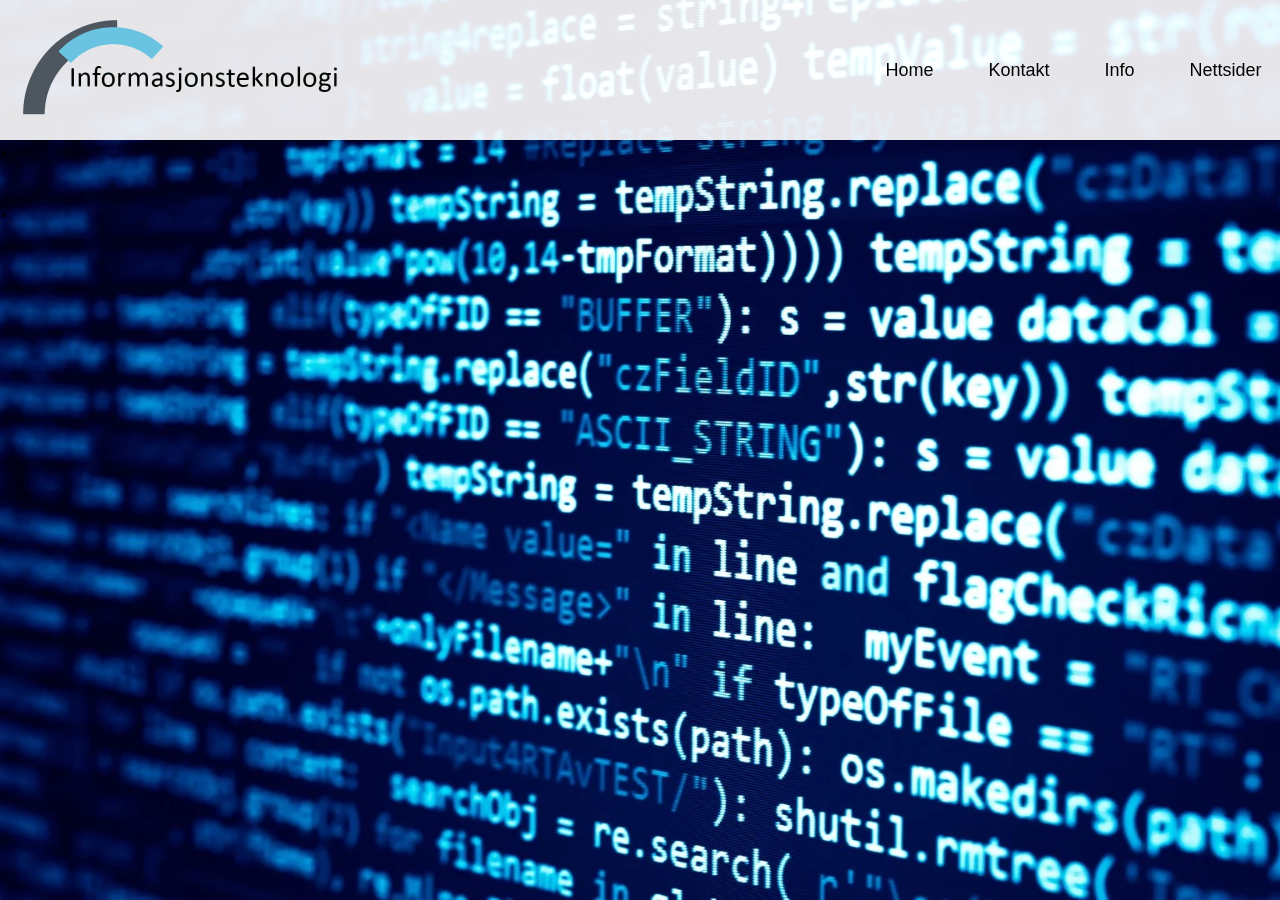
<file: index.html>
<!DOCTYPE html>
<html lang="en">
<head>
    <meta charset="UTF-8">
    <meta name="viewport" content="width=device-width, initial-scale=1.0">
    <link rel="stylesheet" href="web index.css">
    <link rel="stylesheet" href="web.js">
    <title>2IT1</title>
</head>
<body>
    
<div id="topp">
    <heder class="heder">
        <a href="#" class="your-class-name">
            <img src="it.png" alt="">
        </a>

        <nav class="navbar">
            <a href="index.html" class="#">Home</a>
            <a href="Kontakt.htm">Kontakt</a>
            <a href="Info.html">Info</a>
            <a href="ViktigeNettsider.htm">Nettsider</a>



            
        </nav>
    </heder>
</div>


<p>.</p>
<p>.</p>

<iframe width="600" height="400" 
        src="https://www.youtube.com/embed/Qq8caanBs7k?start=3" 
        title="YouTube video player" 
        frameborder="0" 
        allow="accelerometer; autoplay; clipboard-write; encrypted-media; gyroscope; picture-in-picture" 
        allowfullscreen>
</iframe>





</body>
</html>
</file>
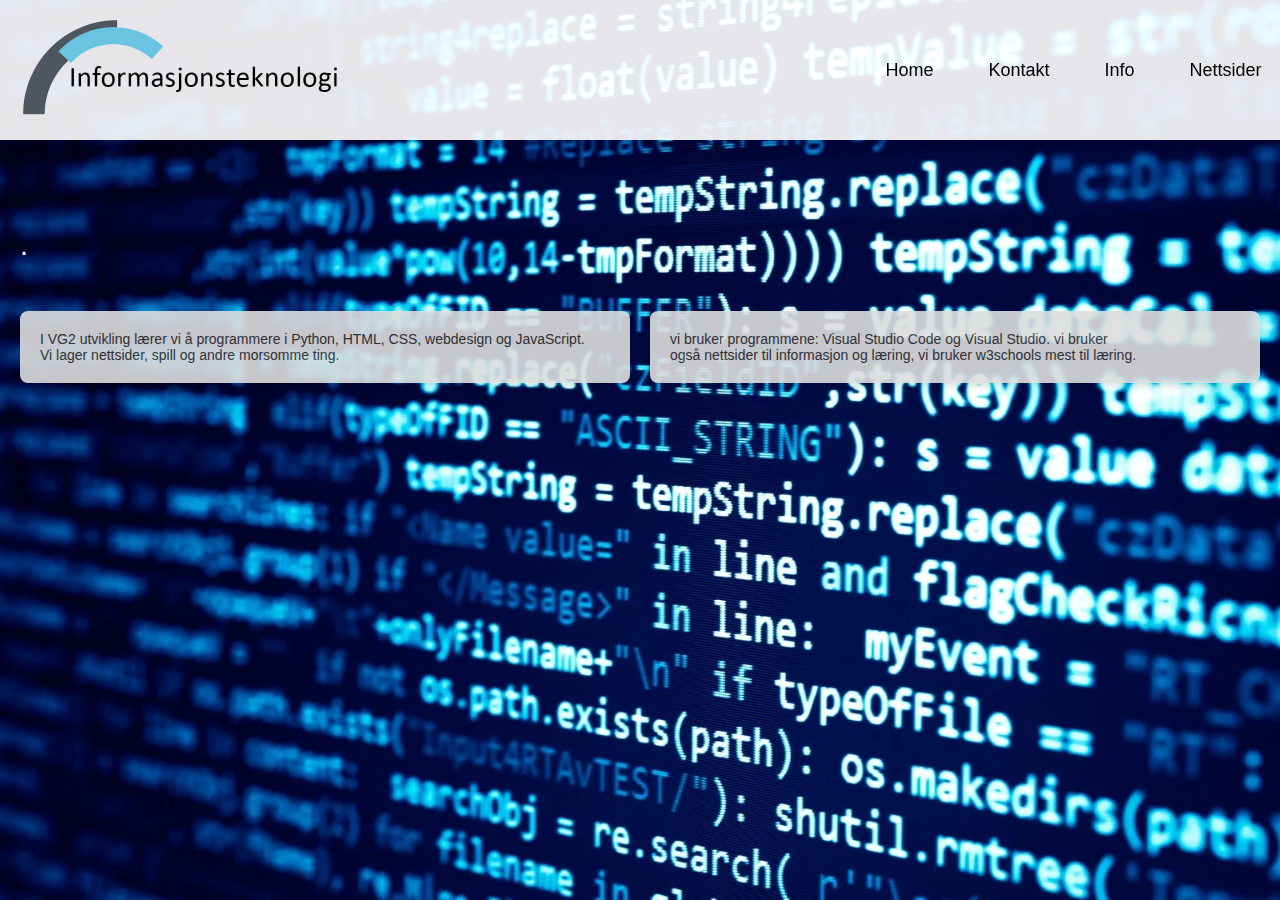
<file: Info.html>
<!DOCTYPE html>
<html lang="en">
<head>
    <meta charset="UTF-8">
    <meta name="viewport" content="width=device-width, initial-scale=1.0">
    <link rel="stylesheet" href="web.css">
    <link rel="stylesheet" href="web.js">
    <title>2IT1</title>
</head>
<body>
    
<div id="topp">
    <heder class="heder">
        <a href="index.html" class="your-class-name">
            <img src="it.png" alt="">
        </a>

        <nav class="navbar">
            <a href="index.html" class="#">Home</a>
            <a href="Kontakt.htm">Kontakt</a>
            <a href="Info.html">Info</a>
            <a href="ViktigeNettsider.htm">Nettsider</a>
        </nav>
    </heder>
</div>

<!-- Contact Cards Section -->
<div class="container">


<p>.<p/>

    


    
    <!-- Card 1 -->
    <div class="card">
        <div class="info">
            <p2>
                I VG2 utvikling lærer vi å programmere i Python, HTML, CSS, webdesign og JavaScript.<br>
                Vi lager nettsider, spill og andre morsomme ting.
            </p2>
        </div>
    </div>

<!-- Card 2 -->
    <div class="card">
        <div class="info">
            <p2>
                vi bruker programmene: Visual Studio Code og Visual Studio. vi bruker<br>
                også nettsider til informasjon og læring, vi bruker w3schools mest til læring.
            </p2>
        </div>
    </div>
    
</body>
</html>
</file>
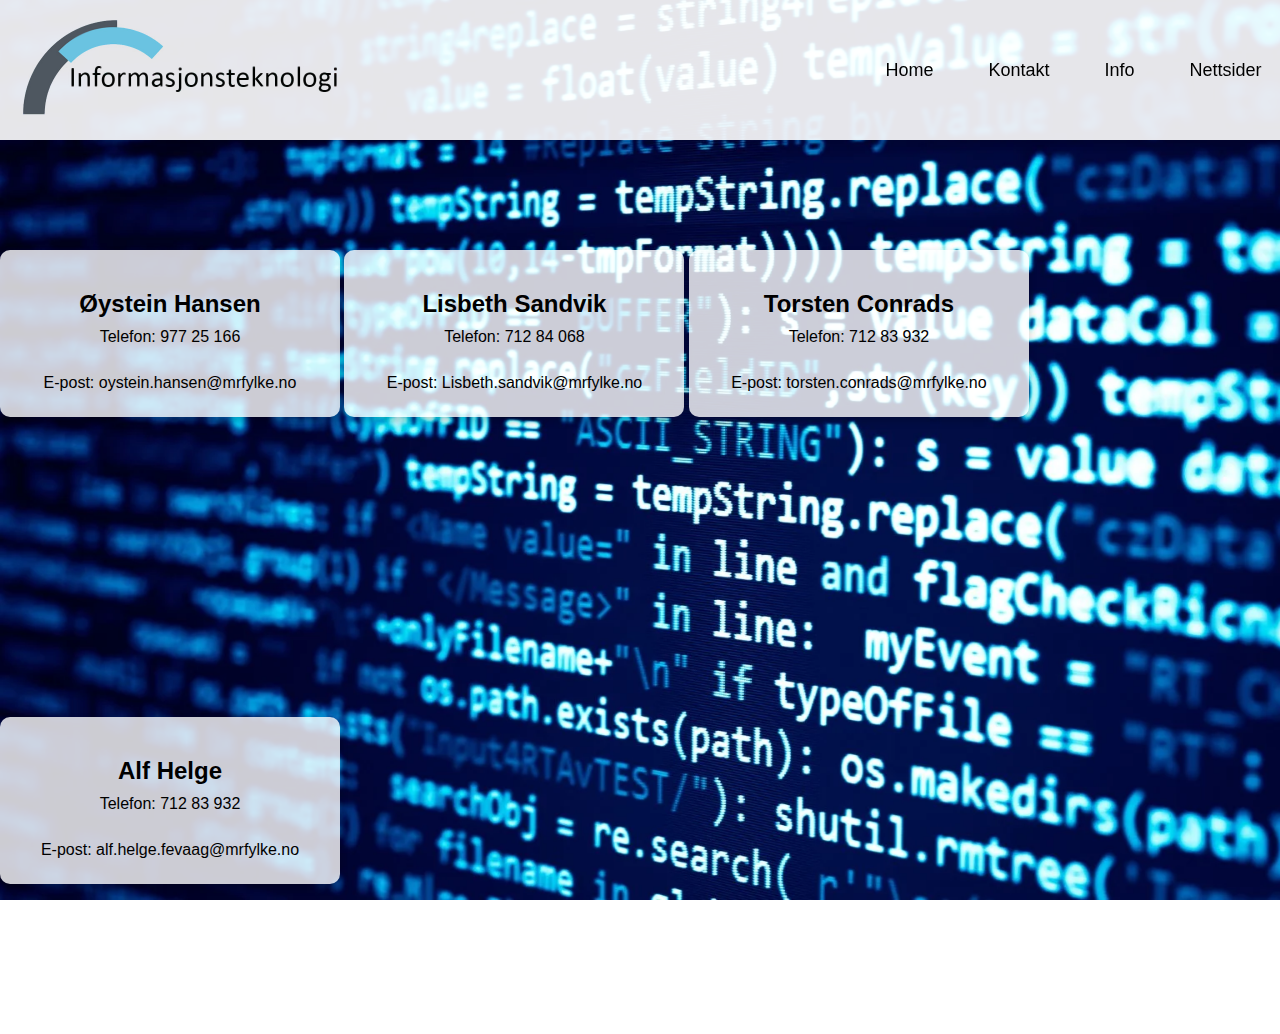
<file: Kontakt.htm>
<!DOCTYPE html>
<html lang="en">
<head>
    <meta charset="UTF-8">
    <meta name="viewport" content="width=device-width, initial-scale=1.0">
    <link rel="stylesheet" href="web.css">
    <link rel="stylesheet" href="web.js">
    <title>2IT1</title>
</head>
<body>
    
<div id="topp">
    <header class="heder">
        <a href="#" class="your-class-name">
            <img src="it.png" alt="Logo">
        </a>

        <nav class="navbar">
            <a href="index.html" class="#">Home</a>
            <a href="Kontakt.htm">Kontakt</a>
            <a href="Info.html">Info</a>
            <a href="ViktigeNettsider.htm">Nettsider</a>
        </nav>
    </header>
</div>


<div class="contact-container">
    <div id="contact-info">
        <h2>Øystein Hansen</h2>
        <p1>Telefon: 977 25 166</p1>
        <br>
        <p1>E-post: oystein.hansen@mrfylke.no</p1>
    </div>

    <div id="contact-info">
        <h2>Lisbeth Sandvik</h2>
        <p1>Telefon: 712 84 068</p1>
        <br>
        <p1>E-post: Lisbeth.sandvik@mrfylke.no</p1>
    </div>

    <div id="contact-info">
        <h2>Torsten Conrads</h2>
        <p1>Telefon: 712 83 932</p1>
        <br>
        <p1>E-post: torsten.conrads@mrfylke.no</p1>
    </div>
    
    <div id="contact-info">
        <h2>Alf Helge</h2>
        <p1>Telefon: 712 83 932</p1>
        <br>
        <p1>E-post: alf.helge.fevaag@mrfylke.no</p1>
    </div>
</div>
<div class="contact-container2">
    
</div>
</body>
</html>
</file>
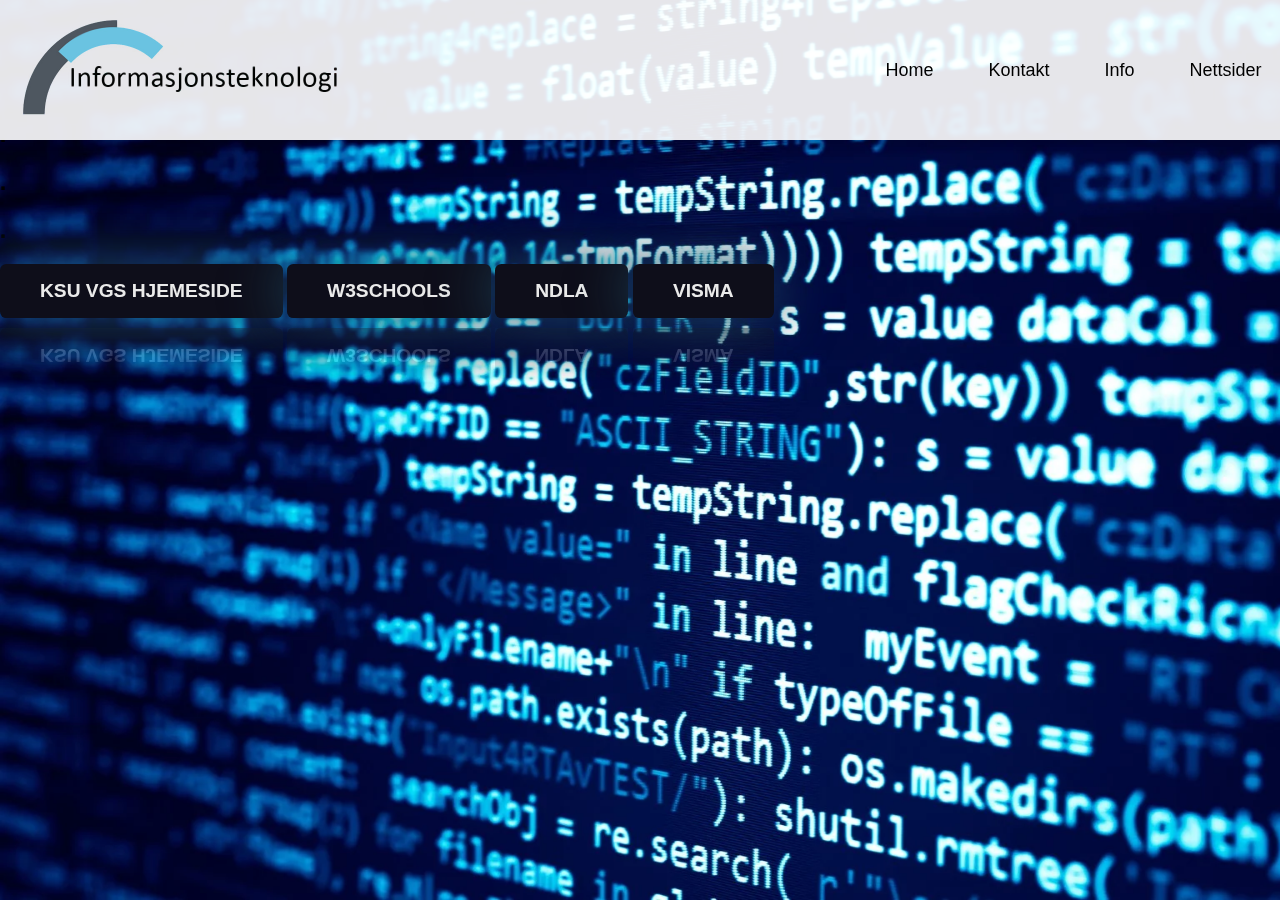
<file: ViktigeNettsider.htm>
<!DOCTYPE html>
<html lang="en">
<head>
    <meta charset="UTF-8">
    <meta name="viewport" content="width=device-width, initial-scale=1.0">
    <link rel="stylesheet" href="web.css">
    <link rel="stylesheet" href="web.js">
    <title>2IT1</title>
</head>
<body>
    
<div id="topp">
    <heder class="heder">
        <a href="index.html" class="your-class-name">
            <img src="it.png" alt="">
        </a>

        <nav class="navbar">
            <a href="index.html" class="#">Home</a>
            <a href="Kontakt.htm">Kontakt</a>
            <a href="Info.html">Info</a>
            <a href="ViktigeNettsider.htm">Nettsider</a>
        </nav>
    </heder>
</div>




<h2>.</h2>
<h2>.</h2>
<h2>.</h2>
<button class="btn" onclick="window.location.href='https:kristiansund.vgs.no/'">KSU VGS hjemeside</button>
<button class="btn" onclick="window.location.href='https:www.w3schools.com/'">w3schools</button>
<button class="btn" onclick="window.location.href='https:ndla.no/nb/'">Ndla</button>
<button class="btn" onclick="window.location.href='https:kristiansund-vgs.inschool.visma.no/Login.jsp#/'">Visma</button>








</body>
</html>
</file>
<file: web index.css>
/* Background settings */
body {
    background-image: url('skoleeeeee.jpg');
    background-size: cover;
    background-attachment: fixed;
    background-position: center;
    padding-top: 100px; /* adjust this value to match the height of your header */
    font-family: Arial, sans-serif;
    margin: 0;
}

/* Optional: adjust the background position on scroll */
body {
    background-position: 0px 0px; /* initial position */
}

/* General text styling */
button, h1, h2, div {
    color: black;
}

p {
    float: unset;
    color: rgb(255, 0, 0);
    font-size: 50px;
   
}
p {
    
    color: #000000;
    font-family: inherit;
    font-size: 180%;
}

.logo {
    font-size: 50px;
    color: #ffffff;
    text-decoration: none;
    font-weight: 600;
}

/* Navbar styling */
.navbar {
    display: flex;
    gap: 15px;
    padding-right: 3%;
}

.navbar a {
    font-size: 18px;
    color: #000000;
    text-decoration: none;
    font-weight: 500;
    margin-left: 40px;
    transition: 0.3s;
    
}

.navbar a:hover {
    background-color: #555;
    color: #fff; /* Changes text color on hover */
    padding: 5px;
    border-radius: 5px;
}

/* Header styling */
.heder {
    position: fixed;
    top: 0;
    left: 0;
    width: 100%; /* Full width */
    padding: 20px;
    background: rgba(255, 255, 255, 0.9); /* Add transparency */
    display: flex;
    justify-content: space-between;
    align-items: center;
    z-index: 100;
    box-shadow: 0px 2px 10px rgba(0, 0, 0, 0.1); /* Add shadow to distinguish from background */
}

/* Image styling */
img {
    width: 50%;
}

/* Contact Cards Container */
.container {
    display: grid;
    align-items: center;
    grid-template-columns: repeat(2, 1fr); /* Creates two columns */
    gap: 20px;
    padding: 20px;
    padding-top: 100px;
}

/* Contact Cards Styling */
.card {
    display: flex;
    align-items: center;
    background-color: #ddd;
    padding: 20px;
    border-radius: 8px;
    box-shadow: 0 4px 6px rgba(0, 0, 0, 0.1);
    opacity: 0.9; 
}

/* Circle in Contact Cards */
.circle {
    width: 50px;
    height: 50px;
    background-color: #ccc;
    border-radius: 50%;
    margin-right: 20px;
}

/* Text styling inside Contact Cards */
.info {
    font-size: 14px;
    color: #333;
}

.info p {
    margin: 0;
    line-height: 1.5;
}
.btn {
    font-size: 1.2rem;
    padding: 1rem 2.5rem;
    border: none;
    outline: none;
    border-radius: 0.4rem;
    cursor: pointer;
    text-transform: uppercase;
    background-color: rgb(14, 14, 26);
    color: rgb(234, 234, 234);
    font-weight: 700;
    transition: 0.6s;
    box-shadow: 0px 0px 60px #1f4c65;
    -webkit-box-reflect: below 10px linear-gradient(to bottom, rgba(0,0,0,0.0), rgba(0,0,0,0.4));
  }
  
  .btn:active {
    scale: 0.92;
  }
  
  .btn:hover {
    background: rgb(2,29,78);
    background: linear-gradient(270deg, rgba(2, 29, 78, 0.681) 0%, rgba(31, 215, 232, 0.873) 60%);
    color: rgb(4, 4, 38);
  }

#contact-info h2 {
    margin-bottom: 10px;
}

#contact-info p {
    margin: 5px 0;
}
body {
    background-image: url('skoleeeeee.jpg');
    background-size: cover;
    background-attachment: fixed;
    background-position: center;
    padding-top: 100px; /* Tilpass denne verdien til høyden på din header */
    font-family: Arial, sans-serif;
    margin: 0;
}

/* Juster bakgrunnsposisjonen ved scrolling */
body {
    background-position: 0px 0px;
}

/* Styling av kontaktboksen */
#contact-info {
    
    background-color: rgba(255, 255, 255, 0.8); /* Hvit bakgrunn med 80% opasitet */
    padding: 20px;
    margin: 150px auto; /* Økt top-margin for å gi plass til header */
    width: 300px; /* Bredde på boksen */
    border-radius: 10px; /* Runde hjørner */
    box-shadow: 0 4px 8px rgba(0, 0, 0, 0.2); /* Lett skygge for å få boksen til å "poppe" */
    text-align: center;
    display: inline-block;

}

/* Header-styling */
.heder {
    position: fixed;
    top: 0;
    left: 0;
    width: 100%; /* Full bredde */
    padding: 20px;
    background: rgba(255, 255, 255, 0.9); /* Transparent hvit bakgrunn */
    display: flex;
    justify-content: space-between;
    align-items: center;
    z-index: 100; /* Sørger for at headeren er øverst */
    box-shadow: 0px 2px 10px rgba(0, 0, 0, 0.1); /* Skygge for å skille header fra innholdet */
}
/* Container for boksene */
.contact-containr {
    display: flex; /* Flexbox for å plassere boksene ved siden av hverandre */
    justify-content: center; /* Sentrer boksene horisontalt */
    gap: 20px; /* Avstand mellom boksene */
    margin-top: 150px; /* Juster margin for å unngå overlapping med header */
    
}

/* Styling for hver kontaktboks */
#contact-info {
    background-color: rgba(255, 255, 255, 0.8); /* Hvit bakgrunn med 80% opasitet */
    padding: 20px;
    width: 300px;
    border-radius: 10px;
    box-shadow: 0 4px 8px rgba(0, 0, 0, 0.2); /* Lett skygge */
    text-align: center;
}

/* H2-styling for boksene */
#contact-info h2 {
    margin-bottom: 10px;
}

/* P1-styling */
#contact-info p1 {
    margin: 5px 0;
    display: block; /* Gjør p1 til block-element for bedre layout */
}
/* New Boxes */
.contact-containr2 {
    display: flex; /* Flexbox for å plassere boksene ved siden av hverandre */
    justify-content: center; /* Sentrer boksene horisontalt */
    gap: 20px; /* Avstand mellom boksene */
    margin-top: 150px; /* Juster margin for å unngå overlapping med header */
}

/* Styling for hver kontaktboks */
#contact-info2 {
    background-color: rgba(255, 255, 255, 0.8); /* Hvit bakgrunn med 80% opasitet */
    padding: 20px;
    width: 300px;
    border-radius: 10px;
    box-shadow: 0 4px 8px rgba(0, 0, 0, 0.2); /* Lett skygge */
    text-align: center;
}

/* H2-styling for boksene */
#contact-info2 h2 {
    margin-bottom: 10px;
}

/* P1-styling */
#contact-info2 p1 {
    margin: 5px 0;
    display: block; /* Gjør p1 til block-element for bedre layout */
}

.float-left {
    float: left;
    margin-right: 15px; /* Optional, to add some space between the text and image */
    margin-bottom: 15px; /* Optional, for spacing below */
}
</file>
<file: web.css>
/* Background settings */
body {
    background-image: url('skoleeeeee.jpg');
    background-size: cover;
    background-attachment: fixed;
    background-position: center;
    padding-top: 100px; /* adjust this value to match the height of your header */
    font-family: Arial, sans-serif;
    margin: 0;
}

/* Optional: adjust the background position on scroll */
body {
    background-position: 0px 0px; /* initial position */
}

/* General text styling */
button, h1, h2, div {
    color: black;
}

p {
    float: unset;
    color: white;
    font-size: 50px;
}
p {
    
    color: #ffffff;
    font-family: inherit;
    font-size: 180%;
}

.logo {
    font-size: 50px;
    color: #ffffff;
    text-decoration: none;
    font-weight: 600;
}

/* Navbar styling */
.navbar {
    display: flex;
    gap: 15px;
    padding-right: 3%;
}

.navbar a {
    font-size: 18px;
    color: #000000;
    text-decoration: none;
    font-weight: 500;
    margin-left: 40px;
    transition: 0.3s;
    
}

.navbar a:hover {
    background-color: #555;
    color: #fff; /* Changes text color on hover */
    padding: 5px;
    border-radius: 5px;
}

/* Header styling */
.heder {
    position: fixed;
    top: 0;
    left: 0;
    width: 100%; /* Full width */
    padding: 20px;
    background: rgba(255, 255, 255, 0.9); /* Add transparency */
    display: flex;
    justify-content: space-between;
    align-items: center;
    z-index: 100;
    box-shadow: 0px 2px 10px rgba(0, 0, 0, 0.1); /* Add shadow to distinguish from background */
}

/* Image styling */
img {
    width: 50%;
}

/* Contact Cards Container */
.container {
    display: grid;
    align-items: center;
    grid-template-columns: repeat(2, 1fr); /* Creates two columns */
    gap: 20px;
    padding: 20px;
    padding-top: 100px;
}

/* Contact Cards Styling */
.card {
    display: flex;
    align-items: center;
    background-color: #ddd;
    padding: 20px;
    border-radius: 8px;
    box-shadow: 0 4px 6px rgba(0, 0, 0, 0.1);
    opacity: 0.9; 
}

/* Circle in Contact Cards */
.circle {
    width: 50px;
    height: 50px;
    background-color: #ccc;
    border-radius: 50%;
    margin-right: 20px;
}

/* Text styling inside Contact Cards */
.info {
    font-size: 14px;
    color: #333;
}

.info p {
    margin: 0;
    line-height: 1.5;
}
.btn {
    font-size: 1.2rem;
    padding: 1rem 2.5rem;
    border: none;
    outline: none;
    border-radius: 0.4rem;
    cursor: pointer;
    text-transform: uppercase;
    background-color: rgb(14, 14, 26);
    color: rgb(234, 234, 234);
    font-weight: 700;
    transition: 0.6s;
    box-shadow: 0px 0px 60px #1f4c65;
    -webkit-box-reflect: below 10px linear-gradient(to bottom, rgba(0,0,0,0.0), rgba(0,0,0,0.4));
  }
  
  .btn:active {
    scale: 0.92;
  }
  
  .btn:hover {
    background: rgb(2,29,78);
    background: linear-gradient(270deg, rgba(2, 29, 78, 0.681) 0%, rgba(31, 215, 232, 0.873) 60%);
    color: rgb(4, 4, 38);
  }

#contact-info h2 {
    margin-bottom: 10px;
}

#contact-info p {
    margin: 5px 0;
}
body {
    background-image: url('skoleeeeee.jpg');
    background-size: cover;
    background-attachment: fixed;
    background-position: center;
    padding-top: 100px; /* Tilpass denne verdien til høyden på din header */
    font-family: Arial, sans-serif;
    margin: 0;
}

/* Juster bakgrunnsposisjonen ved scrolling */
body {
    background-position: 0px 0px;
}

/* Styling av kontaktboksen */
#contact-info {
    
    background-color: rgba(255, 255, 255, 0.8); /* Hvit bakgrunn med 80% opasitet */
    padding: 20px;
    margin: 150px auto; /* Økt top-margin for å gi plass til header */
    width: 300px; /* Bredde på boksen */
    border-radius: 10px; /* Runde hjørner */
    box-shadow: 0 4px 8px rgba(0, 0, 0, 0.2); /* Lett skygge for å få boksen til å "poppe" */
    text-align: center;
    display: inline-block;

}

/* Header-styling */
.heder {
    position: fixed;
    top: 0;
    left: 0;
    width: 100%; /* Full bredde */
    padding: 20px;
    background: rgba(255, 255, 255, 0.9); /* Transparent hvit bakgrunn */
    display: flex;
    justify-content: space-between;
    align-items: center;
    z-index: 100; /* Sørger for at headeren er øverst */
    box-shadow: 0px 2px 10px rgba(0, 0, 0, 0.1); /* Skygge for å skille header fra innholdet */
}
/* Container for boksene */
.contact-containr {
    display: flex; /* Flexbox for å plassere boksene ved siden av hverandre */
    justify-content: center; /* Sentrer boksene horisontalt */
    gap: 20px; /* Avstand mellom boksene */
    margin-top: 150px; /* Juster margin for å unngå overlapping med header */
    
}

/* Styling for hver kontaktboks */
#contact-info {
    background-color: rgba(255, 255, 255, 0.8); /* Hvit bakgrunn med 80% opasitet */
    padding: 20px;
    width: 300px;
    border-radius: 10px;
    box-shadow: 0 4px 8px rgba(0, 0, 0, 0.2); /* Lett skygge */
    text-align: center;
}

/* H2-styling for boksene */
#contact-info h2 {
    margin-bottom: 10px;
}

/* P1-styling */
#contact-info p1 {
    margin: 5px 0;
    display: block; /* Gjør p1 til block-element for bedre layout */
}
/* New Boxes */
.contact-containr2 {
    display: flex; /* Flexbox for å plassere boksene ved siden av hverandre */
    justify-content: center; /* Sentrer boksene horisontalt */
    gap: 20px; /* Avstand mellom boksene */
    margin-top: 150px; /* Juster margin for å unngå overlapping med header */
}

/* Styling for hver kontaktboks */
#contact-info2 {
    background-color: rgba(255, 255, 255, 0.8); /* Hvit bakgrunn med 80% opasitet */
    padding: 20px;
    width: 300px;
    border-radius: 10px;
    box-shadow: 0 4px 8px rgba(0, 0, 0, 0.2); /* Lett skygge */
    text-align: center;
}

/* H2-styling for boksene */
#contact-info2 h2 {
    margin-bottom: 10px;
}

/* P1-styling */
#contact-info2 p1 {
    margin: 5px 0;
    display: block; /* Gjør p1 til block-element for bedre layout */
}

.float-left {
    float: left;
    margin-right: 15px; /* Optional, to add some space between the text and image */
    margin-bottom: 15px; /* Optional, for spacing below */
}
</file>
